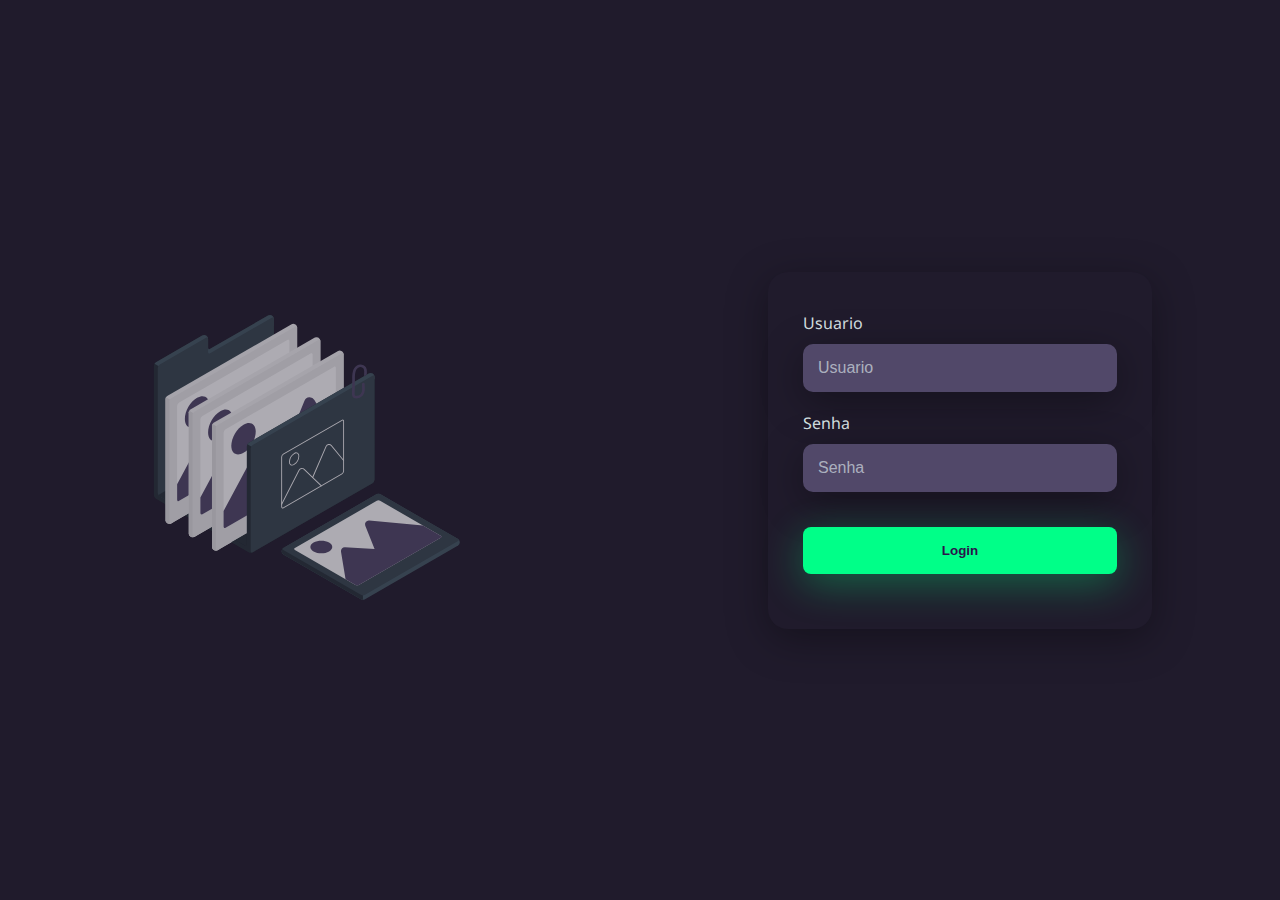
<file: index.html>
<!DOCTYPE html>
<html lang="en">
  <head>
    <meta charset="UTF-8" />
    <meta http-equiv="X-UA-Compatible" content="IE=edge" />
    <meta name="viewport" content="width=device-width, initial-scale=1.0" />
    <link rel="stylesheet" href="style.css" />
    <title>Login</title>
  </head>
  <body>
    <div class="main-login">
      <div class="left-login">
        <img src="photo.svg" class="left-login-image" alt="photo" />
      </div>
      <div class="right-login">
        <div class="card-login">
          <div class="textfield">
            <label for="usuario">Usuario</label>
            <input type="text" name="usuario" placeholder="Usuario" />
          </div>
          <div class="textfield">
            <label for="senha">Senha</label>
            <input type="password" name="senha" placeholder="Senha" />
          </div>
          <button class="btn-login">Login</button>
        </div>
      </div>
    </div>
  </body>
</html>
</file>
<file: style.css>
@import url("https://fonts.googleapis.com/css2?family=Noto+Sans:wght@400;700&display=swap");

body {
  margin: 0;
  font-family: "Noto Sans", sans-serif;
}

body * {
  box-sizing: border-box;
}

.main-login {
  width: 100vw;
  height: 100vh;
  background: #201b2c;
  display: flex;
  justify-content: center;
  align-items: center;
}

.left-login {
  width: 50vw;
  height: 100vh;
  display: flex;
  justify-content: center;
  align-items: center;
  flex-direction: column;
}

.right-login {
  width: 50vw;
  height: 100vh;
  display: flex;
  justify-content: center;
  align-items: center;
}

.card-login {
  width: 60%;
  display: flex;
  justify-content: center;
  align-items: center;
  flex-direction: column;
  padding: 30px 35px;
  background: #201b2c;
  border-radius: 20px;
  box-shadow: 0px 10px 40px #00000056;
}

.textfield {
  display: flex;
  width: 100%;
  flex-direction: column;
  align-items: flex-start;
  justify-content: center;
  margin: 10px 0px;
}

.textfield > input {
  width: 100%;
  border: none;
  border-radius: 10px;
  padding: 15px;
  background: #514869;
  color: #f0ffffde;
  font-size: 12pt;
  box-shadow: 0px 10px 40px #00000056;
  outline: none;
  box-sizing: border-box;
}

.left-login-image {
  width: 35vw;
}

.textfield > label {
  color: #f0ffffde;
  margin-bottom: 10px;
}

.textfield > input::placeholder {
  color: #f0ffff94;
}

.btn-login {
  width: 100%;
  padding: 16px 0px;
  margin: 25px;
  border: none;
  border-radius: 8px;
  outline: none;
  font-weight: 800;
  color: #2b134b;
  background: #00ff88;
  cursor: pointer;
  box-shadow: 0px 10px 40px #00ff8052;
}

@media only screen and (max-width: 950px) {
  .card-login {
    width: 85%;
  }
}

@media only screen and (max-width: 600px) {
  .main-login {
    flex-direction: column;
  }

  .left-login {
    width: 100%;
    height: auto;
  }

  .right-login {
    width: 100%;
    height: auto;
  }

  .left-login-image {
    width: 50vw;
  }

  .card-login {
    width: 90%;
  }
}
</file>
